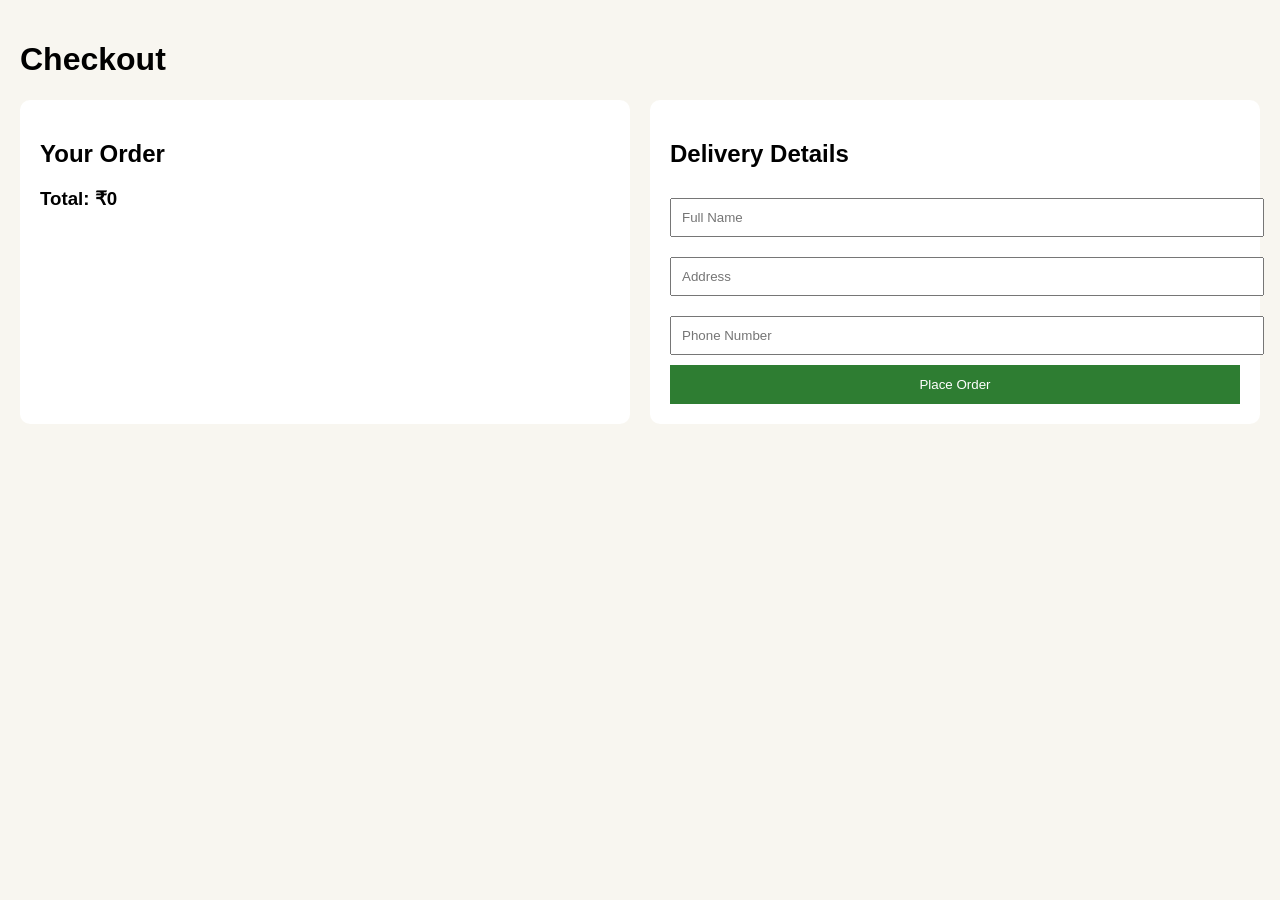
<file: html/checkout.html>
<!doctype html>
<html lang="en">
  <head>
    <meta charset="UTF-8" />
    <meta name="viewport" content="width=device-width, initial-scale=1.0" />
    <title>Checkout - AgroTrade</title>

    <link rel="stylesheet" href="../css/checkout.css" />
    <link rel="stylesheet" href="../css/toast.css">
  </head>

  <body>
    <div class="checkout-container">
      <h1>Checkout</h1>

      <div class="checkout-box">
        <!-- ORDER SUMMARY -->
        <div class="summary">
          <h2>Your Order</h2>
          <div id="summaryItems"></div>
          <h3 id="totalAmount"></h3>
        </div>

        <!-- USER FORM -->
        <div class="form">
          <h2>Delivery Details</h2>

          <input type="text" id="name" placeholder="Full Name" />
          <input type="text" id="address" placeholder="Address" />
          <input type="text" id="phone" placeholder="Phone Number" />

          <button id="placeOrder">Place Order</button>
        </div>
      </div>
    </div>

    <!-- TOAST -->
     <div id="toast" class="toast"></div>

    <script src="../js/checkout.js"></script>
    <script src="../js/toast.js"></script>
  </body>
</html>
</file>
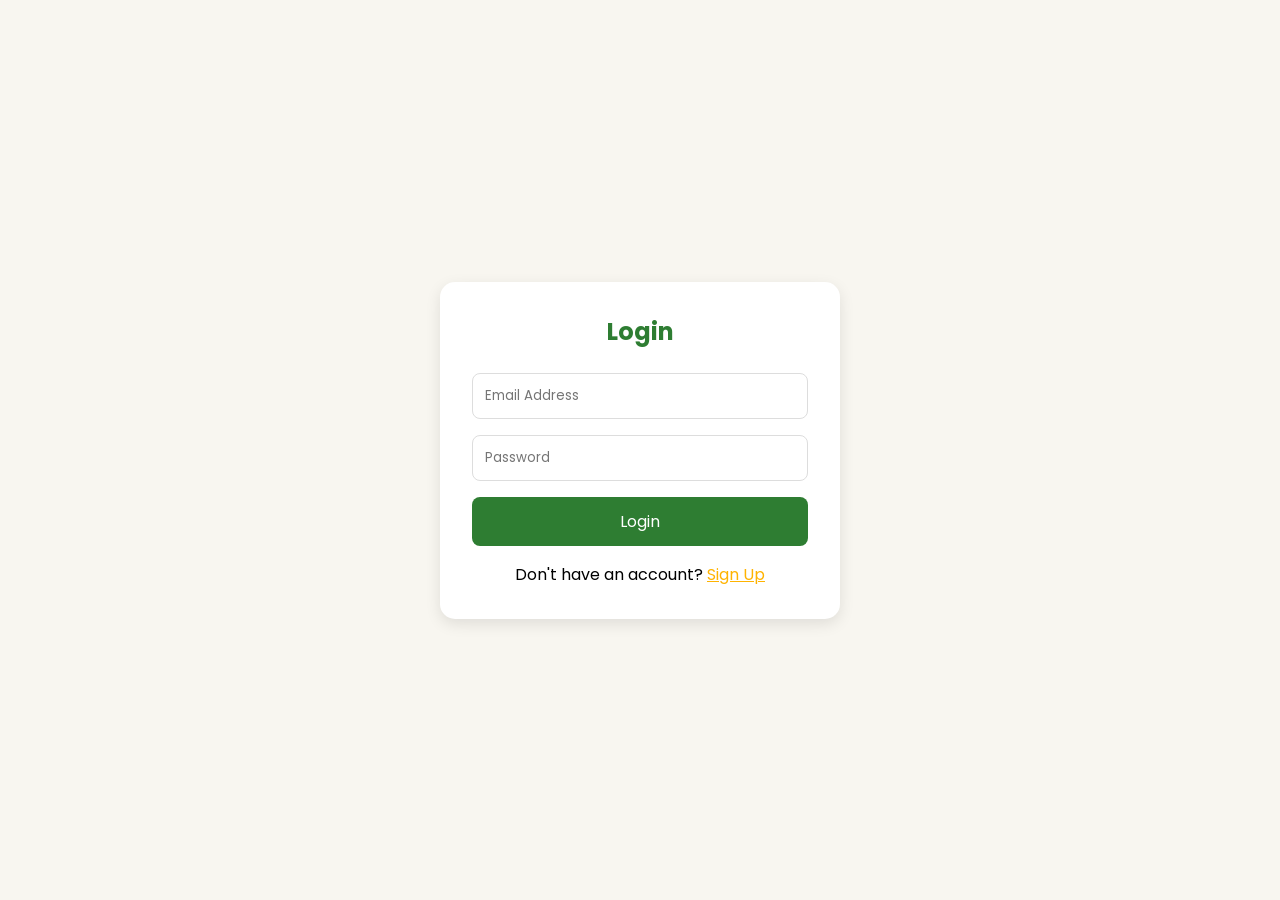
<file: html/login.html>
<!doctype html>
<html lang="en">
  <head>
    <meta charset="UTF-8" />
    <meta name="viewport" content="width=device-width, initial-scale=1.0" />
    <title>Login - AgroTrade</title>
    <link rel="stylesheet" href="../css/auth.css" />
    <link rel="stylesheet" href="../css/toast.css">
  </head>
  <body>
    <div class="container">
      <form id="loginForm" class="form">
        <h2>Login</h2>

        <input
          type="email"
          id="loginEmail"
          placeholder="Email Address"
          required
        />

        <input
          type="password"
          id="loginPassword"
          placeholder="Password"
          required
        />

        <button type="submit">Login</button>

        <p>
          Don't have an account?
          <a href="signup.html"> Sign Up </a>
        </p>
      </form>
    </div>

    <div id="toast" class="toast"></div>

    <script src="../js/auth.js"></script>
    <script src="../js/toast.js"></script>
  </body>
</html>
</file>
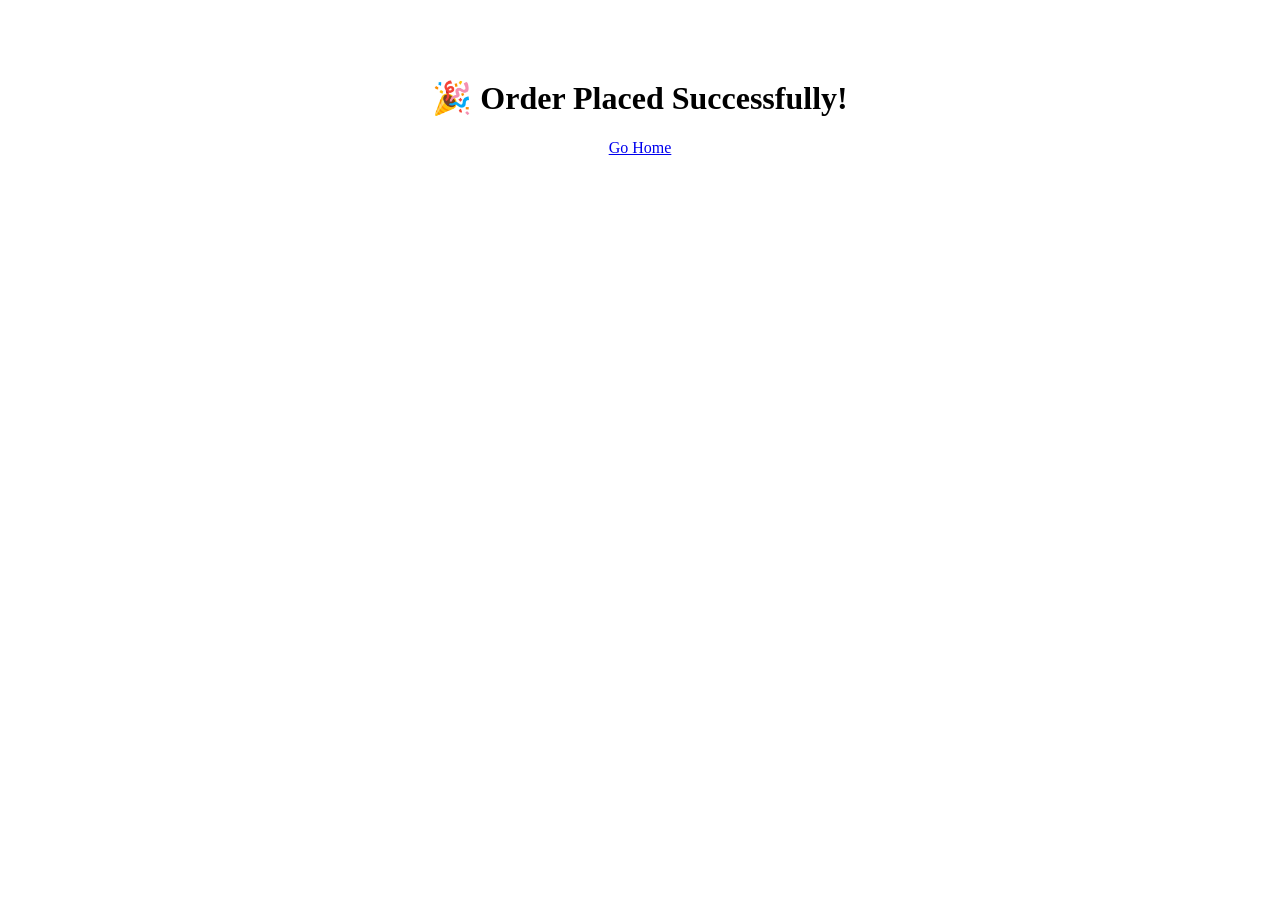
<file: html/order-success.html>
<!doctype html>
<html>
  <head>
    <title>Order Success</title>
  </head>
  <body style="text-align: center; padding: 50px">
    <h1>🎉 Order Placed Successfully!</h1>

    <a href="../index.html">Go Home</a>
  </body>
</html>
</file>
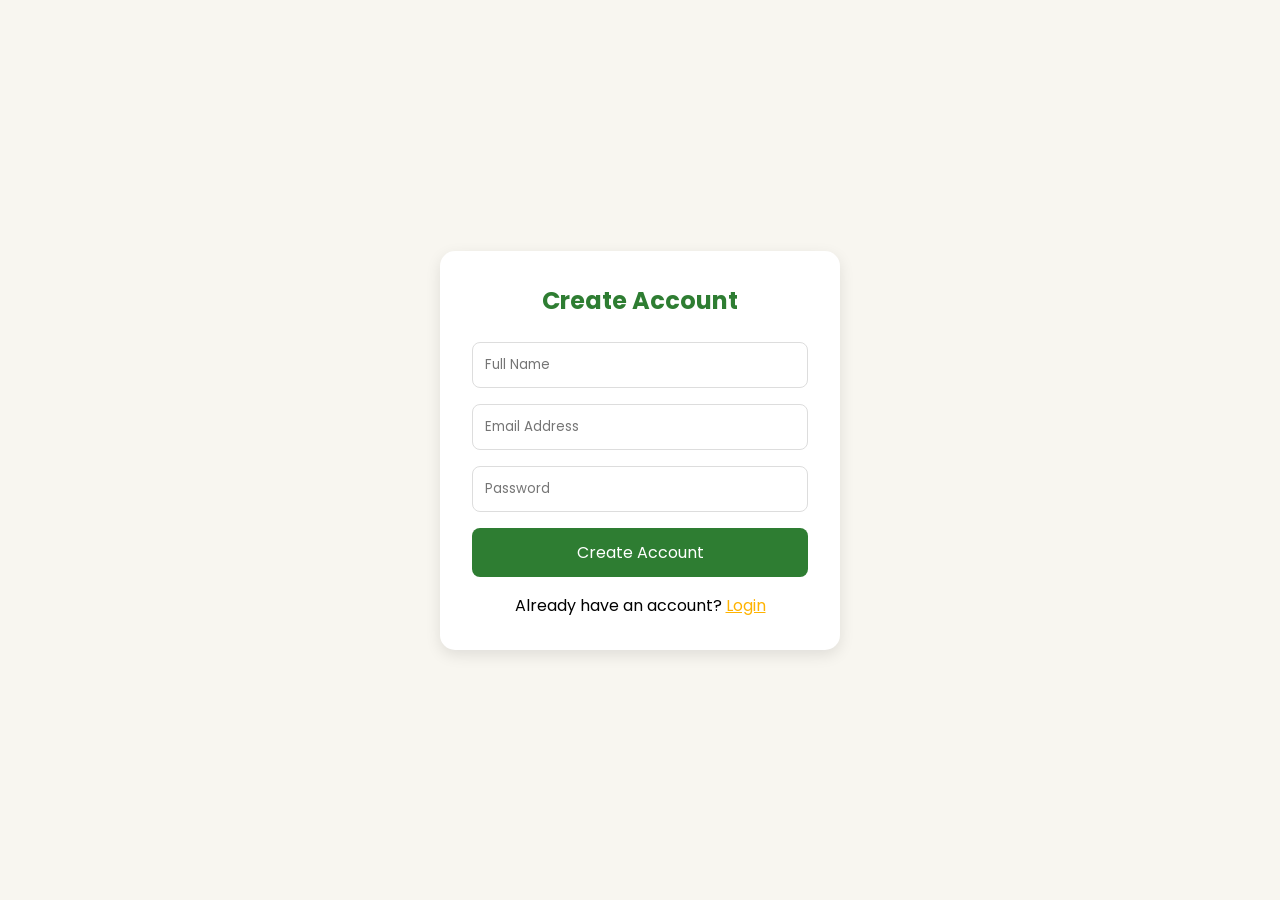
<file: html/signup.html>
<!doctype html>
<html lang="en">
  <head>
    <meta charset="UTF-8" />
    <meta name="viewport" content="width=device-width, initial-scale=1.0" />
    <title>Sign Up - AgroTrade</title>
    <link rel="stylesheet" href="../css/auth.css" />
    <link rel="stylesheet" href="../css/toast.css">
  </head>
  <body>
    <div class="container">
      <form id="signupForm" class="form">
        <h2>Create Account</h2>

        <input type="text" id="signupName" placeholder="Full Name" required />

        <input
          type="email"
          id="signupEmail"
          placeholder="Email Address"
          required
        />

        <input
          type="password"
          id="signupPassword"
          placeholder="Password"
          required
        />

        <button type="submit">Create Account</button>

        <p>
          Already have an account?
          <a href="login.html"> Login </a>
        </p>
      </form>
    </div>

    <div id="toast" class="toast"></div>

    <script src="../js/auth.js"></script>
     <script src="../js/toast.js"></script>
  </body>
</html>
</file>
<file: css/checkout.css>
@import url("https://fonts.googleapis.com/css2?family=Ancizar+Serif:ital,wght@0,300..900;1,300..900&family=Inter:ital,opsz,wght@0,14..32,100..900;1,14..32,100..900&family=Poppins:ital,wght@0,100;0,200;0,300;0,400;0,500;0,600;0,700;0,800;0,900;1,100;1,200;1,300;1,400;1,500;1,600;1,700;1,800;1,900&display=swap");

:root {
  --background: #f8f6f0;
  --primary: #2e7d32;
  --secondary: #4c8e4f;
  --accent: #ffb300;
  --white: #ffffff;
  --black: #1b4332;
  --disabled: #cccccc;
}

body {
  font-family: Arial;
  margin: 0;
  background: var(--background);
}

.checkout-container {
  padding: 20px;
}

.checkout-box {
  display: flex;
  gap: 20px;
}

.summary, .form {
  flex: 1;
  background: white;
  padding: 20px;
  border-radius: 10px;
}

input {
  width: 100%;
  padding: 10px;
  margin: 10px 0;
}

button {
  width: 100%;
  padding: 12px;
  background: var(--primary);
  color: white;
  border: none;
  cursor: pointer;
}

/* MOBILE */
@media (max-width: 768px) {
  .checkout-box {
    flex-direction: column;
  }
}
</file>
<file: css/toast.css>
@import url("https://fonts.googleapis.com/css2?family=Ancizar+Serif:ital,wght@0,300..900;1,300..900&family=Inter:ital,opsz,wght@0,14..32,100..900;1,14..32,100..900&family=Poppins:ital,wght@0,100;0,200;0,300;0,400;0,500;0,600;0,700;0,800;0,900;1,100;1,200;1,300;1,400;1,500;1,600;1,700;1,800;1,900&display=swap");

:root {
  --background: #f8f6f0;
  --primary: #2e7d32;
  --secondary: #4c8e4f;
  --accent: #ffb300;
  --white: #ffffff;
  --black: #1b4332;
  --disabled: #cccccc;
}

.toast {
  position: fixed;
  bottom: 20px;
  right: 20px;
  background: #333;
  color: white;
  padding: 12px 18px;
  border-radius: 8px;
  font-size: 14px;
  z-index: 9999;

  opacity: 0;
  transform: translateY(20px);
  transition: all 0.3s ease;
  max-width: 300px;
  word-wrap: break-word;
}

/* SHOW STATE */
.toast.show {
  opacity: 1;
  transform: translateY(0);
}

/* SUCCESS */
.toast.success {
  background: #28a745;
}

/* ERROR */
.toast.error {
  background: #dc3545;
}

/* INFO (optional) */
.toast.info {
  background: #007bff;
}

@media (max-width: 768px) {
  .toast {
    bottom: 15px;
    right: 15px;
    left: 15px;   /* full width on mobile */
    text-align: center;
    font-size: 13px;
    padding: 12px;
    border-radius: 10px;
  }
}
</file>
<file: css/auth.css>
@import url("https://fonts.googleapis.com/css2?family=Ancizar+Serif:ital,wght@0,300..900;1,300..900&family=Inter:ital,opsz,wght@0,14..32,100..900;1,14..32,100..900&family=Poppins:ital,wght@0,100;0,200;0,300;0,400;0,500;0,600;0,700;0,800;0,900;1,100;1,200;1,300;1,400;1,500;1,600;1,700;1,800;1,900&display=swap");

:root {
    --background: #F8F6F0;
    --primary: #2E7D32;
    --secondary: #66BB6A;
    --accent: #FFB300;
    --white: #FFFFFF;
    --black: #1B4332;
}

*{
    margin:0;
    padding:0;
    box-sizing:border-box;
    font-family:Poppins,sans-serif;
}

body{
    background:var(--background);
    min-height:100vh;
    display:flex;
    justify-content:center;
    align-items:center;
}

.container{
    width:100%;
    display:flex;
    justify-content:center;
}

.form{
    width:400px;
    background:white;
    padding:2rem;
    border-radius:15px;
    box-shadow:0 5px 15px rgba(0,0,0,.1);
}

.form h2{
    text-align:center;
    color:var(--primary);
    margin-bottom:1.5rem;
}

.form input{
    width:100%;
    padding:12px;
    margin-bottom:1rem;
    border:1px solid #ddd;
    border-radius:8px;
}

.form button{
    width:100%;
    padding:12px;
    border:none;
    border-radius:8px;
    background:var(--primary);
    color:white;
    cursor:pointer;
    font-size:1rem;
}

.form button:hover{
    background:var(--secondary);
}

.form p{
    margin-top:1rem;
    text-align:center;
}

.form a{
    color:var(--accent);
}
</file>
